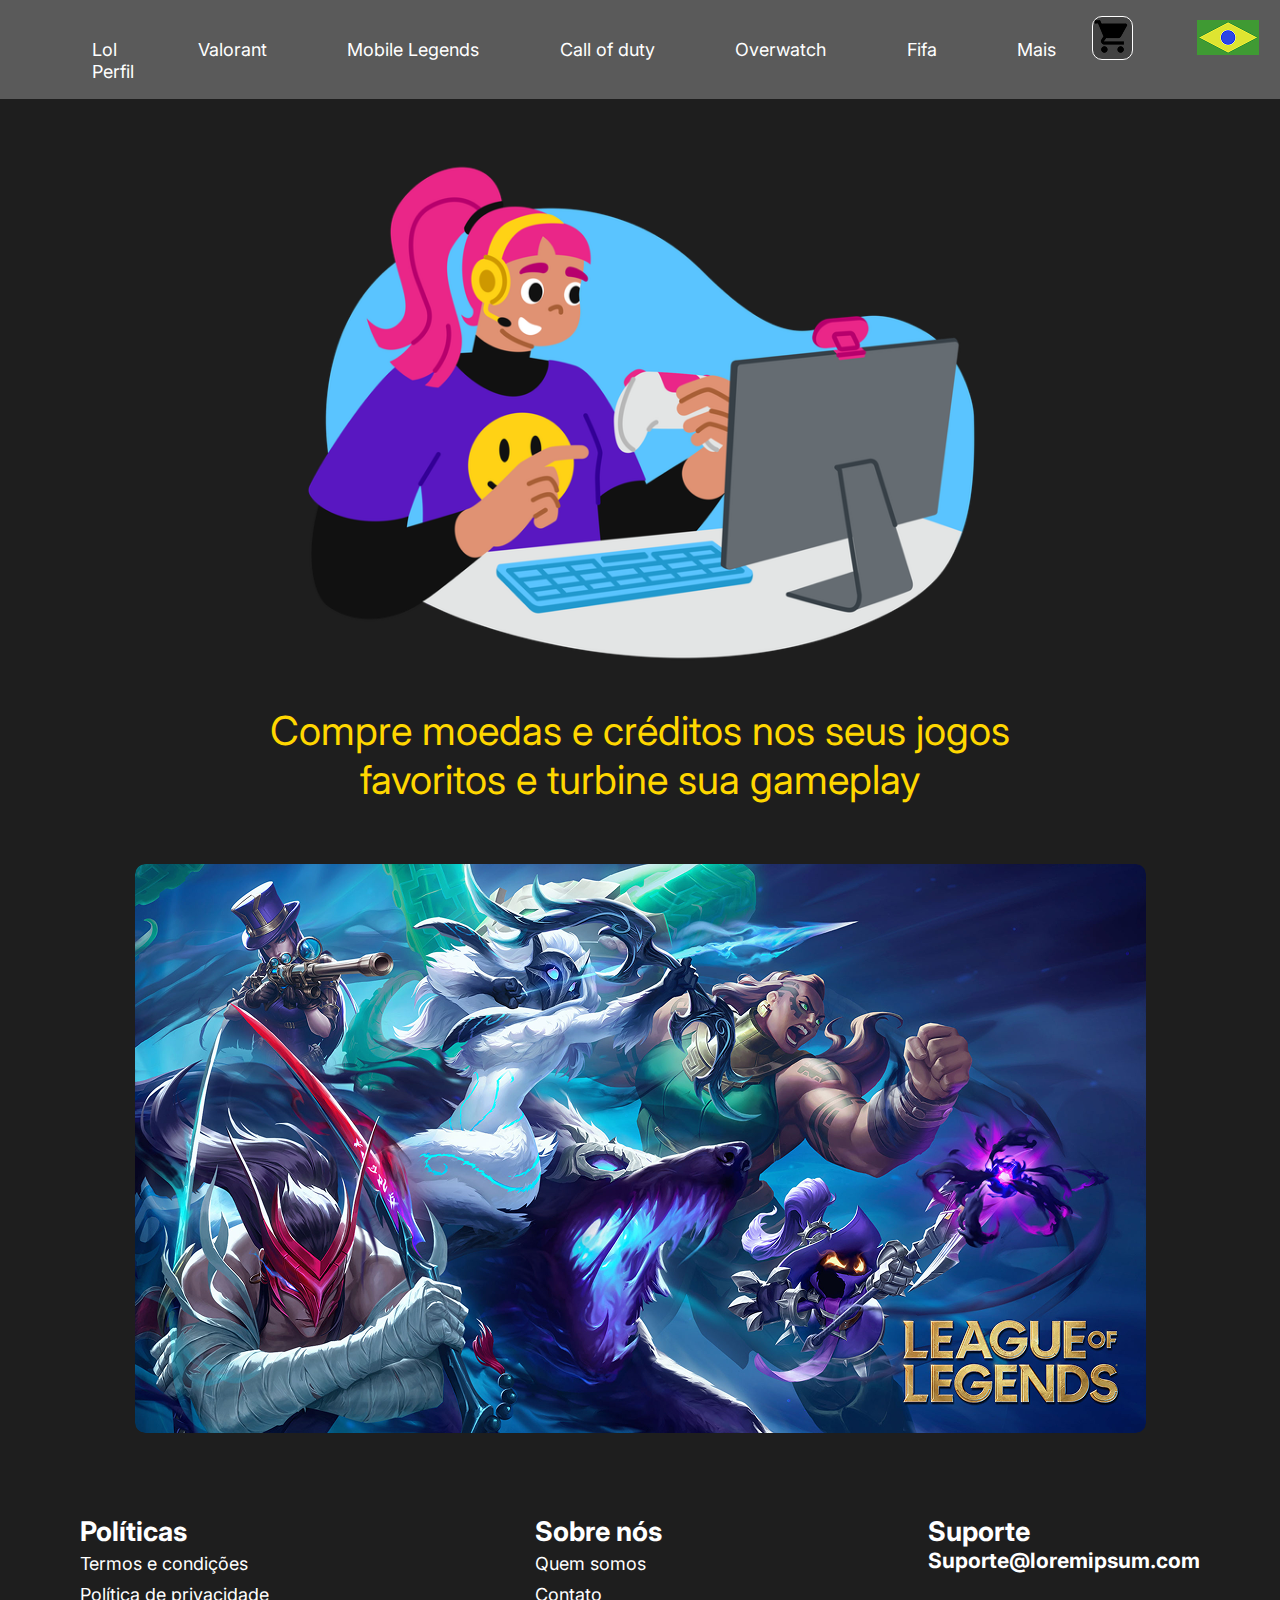
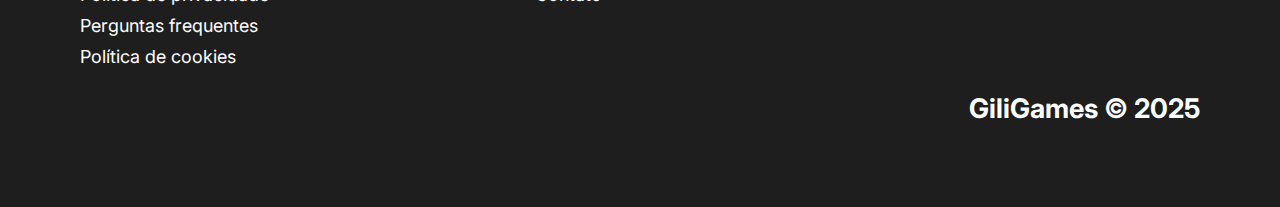
<file: index.html>
<!DOCTYPE html>
<html lang="pt-br">
<head>
    <meta charset="UTF-8">
    <meta name="viewport" content="width=device-width, initial-scale=1.0">
    <title>GiliGames</title>
    <link rel="stylesheet" href="index.css">
    <link href="https://fonts.googleapis.com/css2?family=Inter:wght@400;700&display=swap" rel="stylesheet">
</head>
<body>
    <header>
        <!-- menu hamburguer somente para mobile -->
        <button class="menu-hamburguer" aria-label="Abrir menu de navegação">
            <span></span>
            <span></span>
            <span></span>
        </button>
        <!-- cabeçalho navegável do site -->
        <nav class="header">
            <a href="lol.html">Lol</a>
            <a href="#">Valorant</a>
            <a href="#">Mobile Legends</a>
            <a href="#">Call of duty</a>
            <a href="#">Overwatch</a>
            <a href="#">Fifa</a>
            <a href="#">Mais</a>
            <!-- botão de carrinho -->
            <button class="cart-button">
                <img src="img/Shopping Cart.png" alt="carrinho de compras">
            </button>
            <a href="#">Perfil</a>
        </nav>
        <div class="bandeira">
            <img src="img/bandeira Brasil 1.png" alt="Bandeira do Brasil">
        </div>
    </header>
    <div class="menu-overlay" onclick="toggleMenu()"></div>

    <main>
        <!-- imagem de ilustração -->
        <div class="banner">
            <img src="img/banner img.png" alt="">
        </div>
        <div class="texto_banner">
        <h1>
            Compre moedas e créditos nos seus jogos <br>
            favoritos e turbine sua gameplay
        </h1>
        </div>
        <!-- carrossel de imagens animadas -->
        <div class="carrossel">
            <div class="slides">
                <img src="img/lol 1.png" alt="imagem do jogo lol">
                <img src="img/valorant 1.png" alt="imagem do jogo valorant">
                <img src="img/overwatch 1.png" alt="imagem do jogo overwatch">
                <!-- cópia das imagens para loop infinito -->
                 <img src="img/lol 1.png" alt="imagem do jogo lol duplicada">
                 <img src="img/valorant 1.png" alt="imagem do jogo valorant duplicada">
                 <img src="img/overwatch 1.png" alt="imagem do jogo overwatch duplicada">
            </div>
        </div>
    </main>
     <!-- rodapé do site, com informações de contato e links úteis -->
    <footer>
        <!-- classe para organizar as classes nav em colunas -->
         <div class="footer-content">
        <nav class="politicas">
            <h2>Políticas</h2>
            <a href="#">Termos e condições</a>
            <a href="#">Política de privacidade</a>
            <a href="#">Perguntas frequentes</a>
            <a href="#">Política de cookies</a>
        </nav>

        <nav class="sobre">
            <h2>Sobre nós</h2>
            <a href="#">Quem somos</a>
            <a href="contato.html">Contato</a>
        </nav>

        <div class="suporte">
            <h2>Suporte</h2>
            <h3>Suporte@loremipsum.com</h3>
        </div>
         </div>

        <div class="footer-copy">
        <h2>GiliGames &copy; 2025</h2>
        </div>

    </footer>
    <script src="js/index.js"></script>
</body>
</html>
</file>
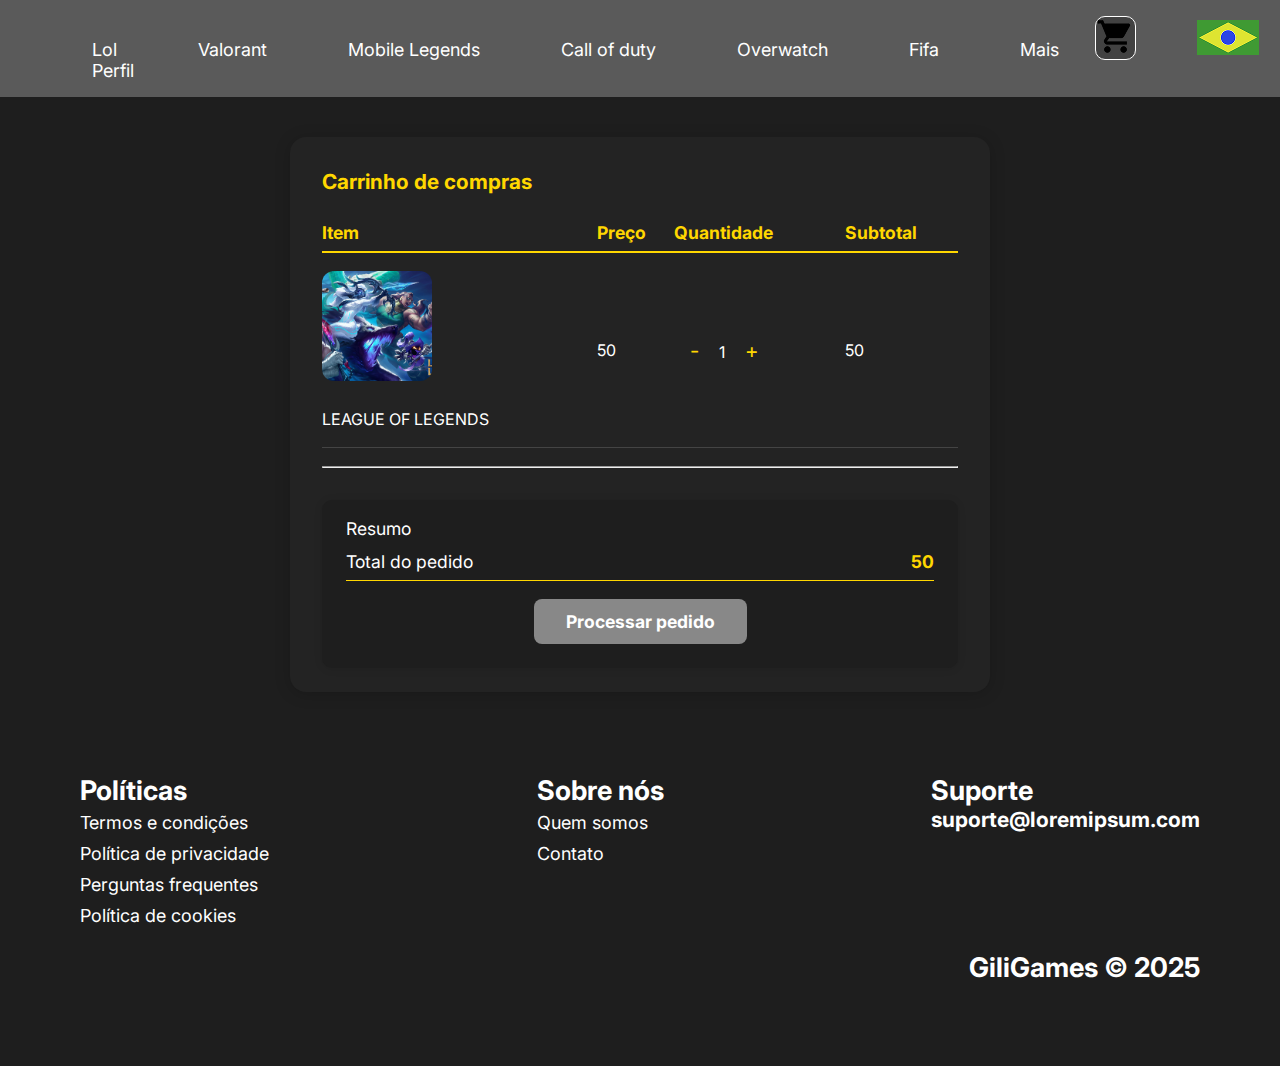
<file: checkout.html>
<!DOCTYPE html>
<html lang="pt-br">
<head>
    <meta charset="UTF-8">
    <meta name="viewport" content="width=device-width, initial-scale=1.0">
    <title>Confirmação de Pedido - GiliGames</title>
    <link rel="stylesheet" href="index.css">
    <link href="https://fonts.googleapis.com/css2?family=Inter:wght@400;700&display=swap" rel="stylesheet">
    <style>
    body, main, table, h2, h3, span, button, input, td, th {
      font-family: 'Inter', sans-serif;
    }
    </style>

</head>
<body>
    <header>
        <!-- cabeçalho navegável do site -->
        <nav class="header">
            <a href="lol.html">Lol</a>
            <a href="#">Valorant</a>
            <a href="#">Mobile Legends</a>
            <a href="#">Call of duty</a>
            <a href="#">Overwatch</a>
            <a href="#">Fifa</a>
            <a href="#">Mais</a>
            <button class="cart-button">
                <img src="img/Shopping Cart.png" alt="carrinho de compras">
            </button>
            <a href="#">Perfil</a>
        </nav>
        <div class="bandeira">
            <img src="img/bandeira Brasil 1.png" alt="Bandeira do Brasil">
        </div>
    </header>
    <main>
        <section class="carrinho-confirmacao">
            <h2 class="titulo-carrinho">Carrinho de compras</h2>
            <table class="tabela-carrinho">
                <thead>
                    <tr>
                        <th>Item</th>
                        <th>Preço</th>
                        <th>Quantidade</th>
                        <th>Subtotal</th>
                    </tr>
                </thead>
                <tbody>
                    <tr>
                        <td><img src="img/lol 1.png" alt="League of Legends" class="img-carrinho"><br>LEAGUE OF LEGENDS</td>
                        <td>50</td>
                        <td>
                            <button class="menos">-</button>
                            <span>1</span>
                            <button class="mais">+</button>
                        </td>
                        <td>50</td>
                    </tr>
                </tbody>
            </table>
            <hr>
            <div class="resumo-carrinho">
                <h3>Resumo</h3>
                <div class="total-pedido">
                    <span>Total do pedido</span>
                    <span id="total-pedido">50</span>
                </div>
                <button class="btn-processar">Processar pedido</button>
            </div>
        </section>
    </main>
    <footer>
        <!-- rodapé do site, com informações de contato e links úteis -->
        <div class="footer-content">
            <nav class="politicas">
                <h2>Políticas</h2>
                <a href="#">Termos e condições</a>
                <a href="#">Política de privacidade</a>
                <a href="#">Perguntas frequentes</a>
                <a href="#">Política de cookies</a>
            </nav>
            <nav class="sobre">
                <h2>Sobre nós</h2>
                <a href="#">Quem somos</a>
                <a href="contato.html">Contato</a>
            </nav>
            <div class="suporte">
                <h2>Suporte</h2>
                <h3>suporte@loremipsum.com</h3>
            </div>
        </div>
        <div class="footer-copy">
            <h2>GiliGames &copy; 2025</h2>
        </div>
    </footer>
</body>
</html>
</file>
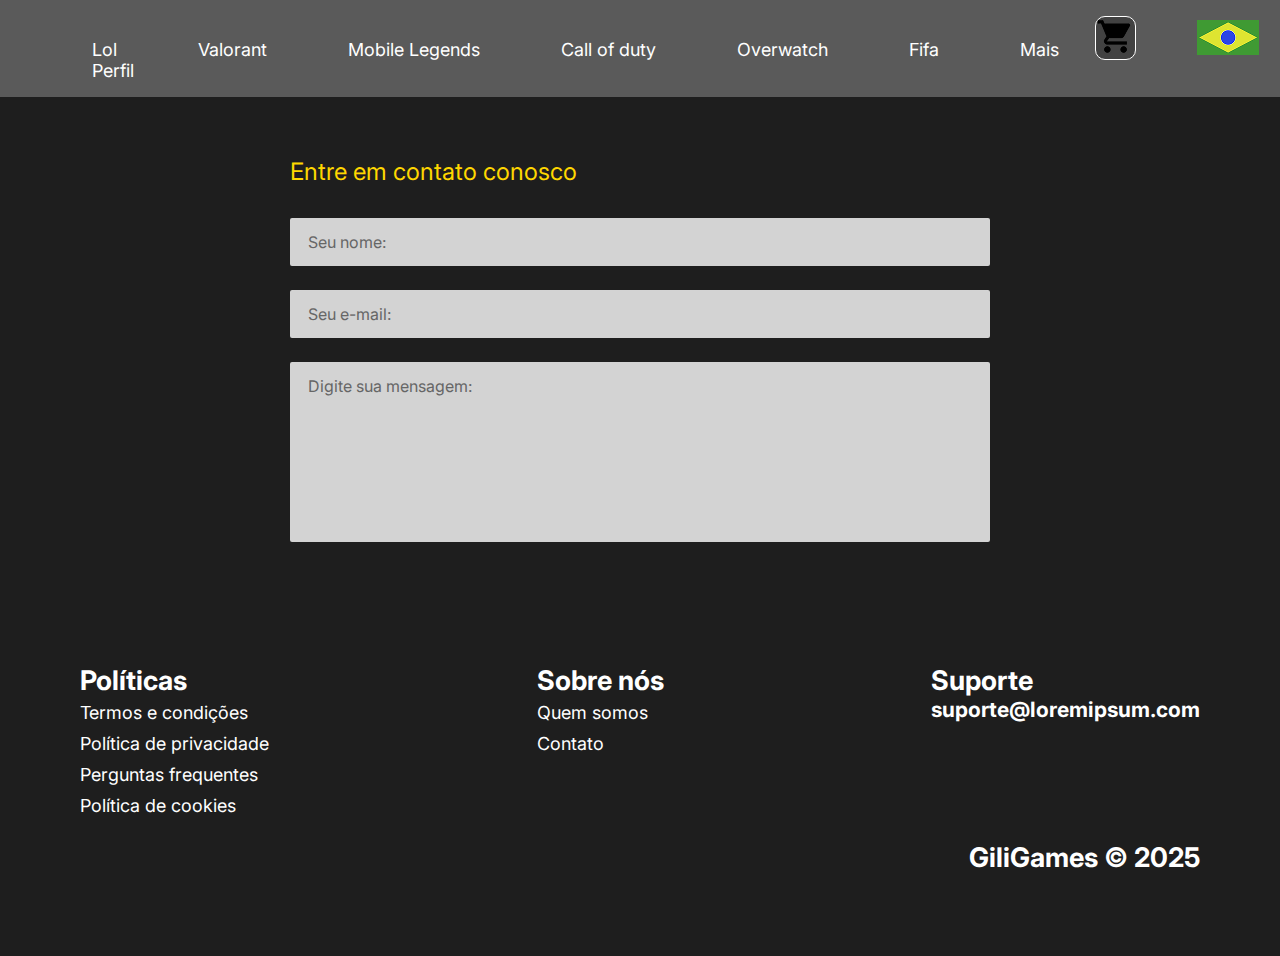
<file: contato.html>
<!DOCTYPE html>
<html lang="pt-br">
<head>
    <meta charset="UTF-8">
    <meta name="viewport" content="width=device-width, initial-scale=1.0">
    <title>Contato - GiliGames</title>
    <link rel="stylesheet" href="index.css">
    <link href="https://fonts.googleapis.com/css2?family=Inter:wght@400;700&display=swap" rel="stylesheet">
    <style>
    body, input, textarea, button, h1, h2, h3, label {
      font-family: 'Inter', sans-serif;
    }
    .contato-container {
      max-width: 700px;
      margin: 60px auto 0 auto;
      background: none;
      padding: 0 0 40px 0;
    }
    .contato-titulo {
      color: #ffd700;
      font-size: 1.5rem;
      margin-bottom: 32px;
      font-weight: 400;
    }
    .contato-form {
      display: flex;
      flex-direction: column;
      gap: 24px;
    }
    .contato-form input,
    .contato-form textarea {
      background: #d3d3d3;
      border: none;
      border-radius: 2px;
      padding: 14px 18px;
      font-size: 1rem;
      color: #232323;
      margin-bottom: 0;
      width: 100%;
      resize: none;
    }
    .contato-form textarea {
      min-height: 180px;
      max-width: 100%;
    }
    .contato-form input::placeholder,
    .contato-form textarea::placeholder {
      color: #666;
      font-size: 1rem;
    }
    @media (max-width: 800px) {
      .contato-container {
        max-width: 98vw;
        padding: 0 2vw 24px 2vw;
      }
    }
    </style>
</head>
<body>
    <header>
        <nav class="header">
            <a href="lol.html">Lol</a>
            <a href="#">Valorant</a>
            <a href="#">Mobile Legends</a>
            <a href="#">Call of duty</a>
            <a href="#">Overwatch</a>
            <a href="#">Fifa</a>
            <a href="#">Mais</a>
            <button class="cart-button">
                <img src="img/Shopping Cart.png" alt="carrinho de compras">
            </button>
            <a href="#">Perfil</a>
        </nav>
        <div class="bandeira">
            <img src="img/bandeira Brasil 1.png" alt="Bandeira do Brasil">
        </div>
    </header>
    <main>
        <div class="contato-container">
            <h2 class="contato-titulo">Entre em contato conosco</h2>
            <form class="contato-form">
                <input type="text" placeholder="Seu nome:" required>
                <input type="email" placeholder="Seu e-mail:" required>
                <textarea placeholder="Digite sua mensagem:" required></textarea>
            </form>
        </div>
    </main>
    <footer>
        <div class="footer-content">
            <nav class="politicas">
                <h2>Políticas</h2>
                <a href="#">Termos e condições</a>
                <a href="#">Política de privacidade</a>
                <a href="#">Perguntas frequentes</a>
                <a href="#">Política de cookies</a>
            </nav>
            <nav class="sobre">
                <h2>Sobre nós</h2>
                <a href="#">Quem somos</a>
                <a href="contato.html">Contato</a>
            </nav>
            <div class="suporte">
                <h2>Suporte</h2>
                <h3>suporte@loremipsum.com</h3>
            </div>
        </div>
        <div class="footer-copy">
            <h2>GiliGames &copy; 2025</h2>
        </div>
    </footer>
</body>
</html>
</file>
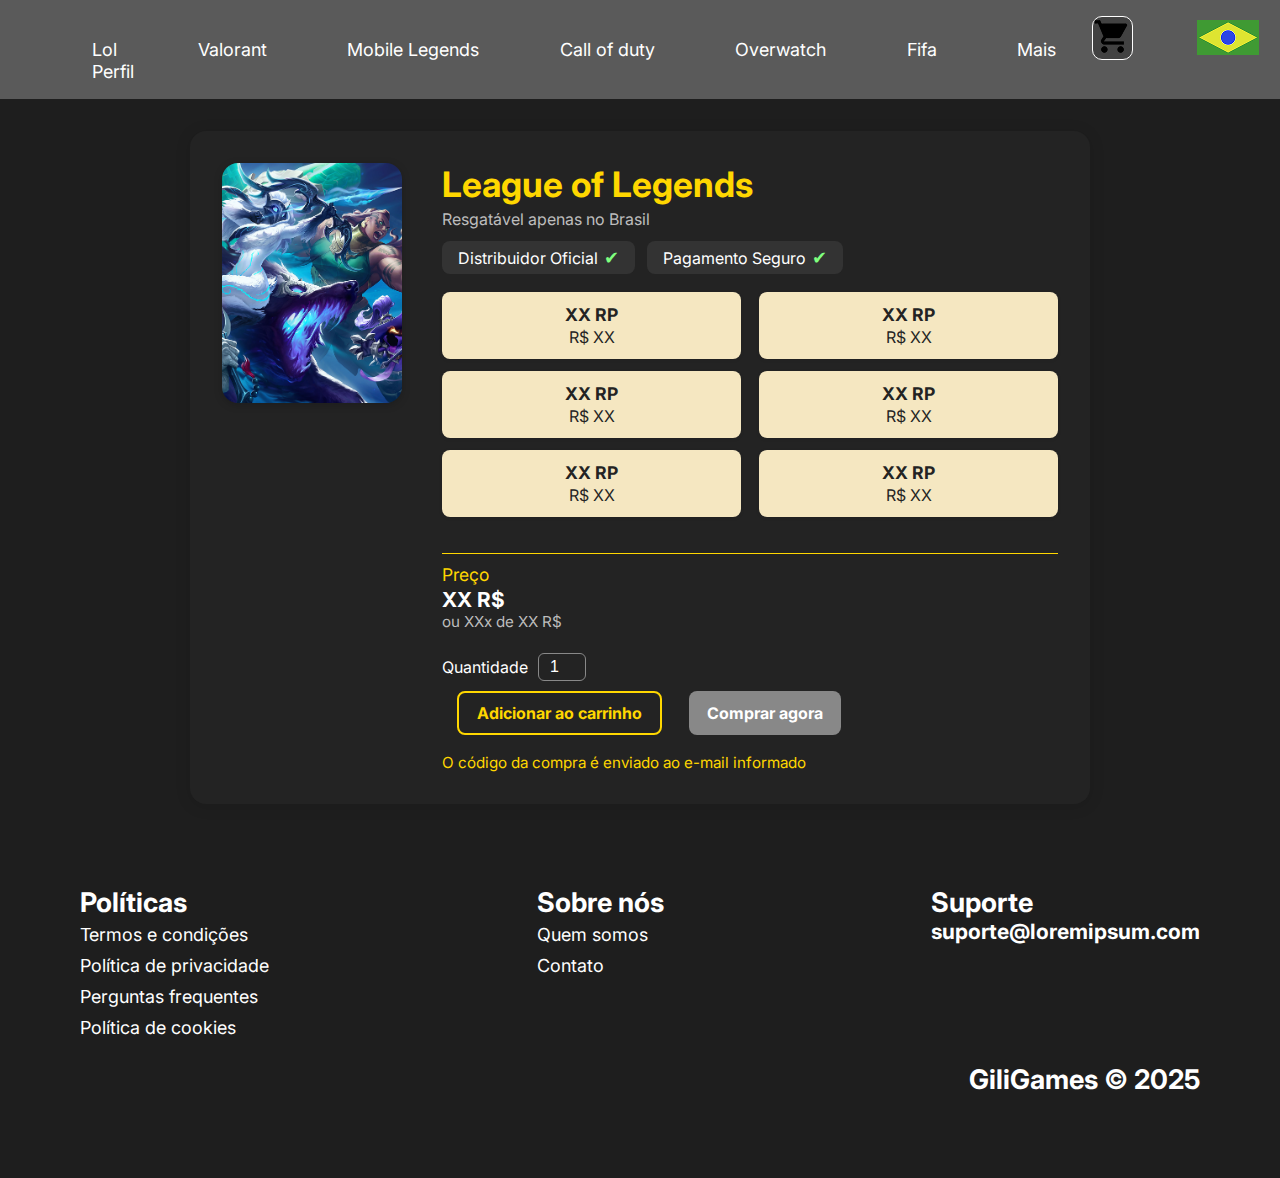
<file: lol.html>
<!DOCTYPE html>
<html lang="pt-br">
<head>
    <meta charset="UTF-8">
    <meta name="viewport" content="width=device-width, initial-scale=1.0">
    <title>League of Legends - GiliGames</title>
    <link rel="stylesheet" href="index.css">
    <link href="https://fonts.googleapis.com/css2?family=Inter:wght@400;700&display=swap" rel="stylesheet">
</head>
<body>
    <header>
        <button class="menu-hamburguer" aria-label="Abrir menu de navegação">
            <span></span>
            <span></span>
            <span></span>
        </button>
        <nav class="header">
            <!-- cabeçalho navegável do site -->
            <a href="lol.html">Lol</a>
            <a href="#">Valorant</a>
            <a href="#">Mobile Legends</a>
            <a href="#">Call of duty</a>
            <a href="#">Overwatch</a>
            <a href="#">Fifa</a>
            <a href="#">Mais</a>
            <button class="cart-button">
                <img src="img/Shopping Cart.png" alt="carrinho de compras">
                <span class="cart-badge" id="cart-badge" style="display:none;">0</span>
            </button>
            <a href="#">Perfil</a>
        </nav>
        <div class="bandeira">
            <img src="img/bandeira Brasil 1.png" alt="Bandeira do Brasil">
        </div>
    </header>
    <div class="menu-overlay"></div>
    <main class="produto-main">
        <section class="produto-container">
            <div class="produto-img">
                <img src="img/lol 1.png" alt="League of Legends">
            </div>
            <div class="produto-info">
                <h1>League of Legends</h1>
                <span class="produto-regiao">Resgatável apenas no Brasil</span>
                <div class="produto-tags">
                    <span class="tag-oficial">Distribuidor Oficial <span class="check">✔</span></span>
                    <span class="tag-seguro">Pagamento Seguro <span class="check">✔</span></span>
                </div>
                <!-- opções de compra do produto -->
                <div class="produto-opcoes">
                    <div class="produto-opcao">XX RP<br><span>R$ XX</span></div>
                    <div class="produto-opcao">XX RP<br><span>R$ XX</span></div>
                    <div class="produto-opcao">XX RP<br><span>R$ XX</span></div>
                    <div class="produto-opcao">XX RP<br><span>R$ XX</span></div>
                    <div class="produto-opcao">XX RP<br><span>R$ XX</span></div>
                    <div class="produto-opcao">XX RP<br><span>R$ XX</span></div>
                </div>
                <div class="produto-preco">
                    <span>Preço</span>
                    <div class="produto-preco-valor">XX R$</div>
                    <div class="produto-preco-parcela">ou XXx de XX R$</div>
                </div>
                <div class="produto-quantidade">
                    <label for="quantidade">Quantidade</label>
                    <input type="number" id="quantidade" min="1" value="1">
                </div>
                <div class="produto-botoes">
                    <button class="btn-carrinho">Adicionar ao carrinho</button>
                    <button class="btn-comprar">Comprar agora</button>
                </div>
                <div class="produto-info-extra">
                    O código da compra é enviado ao e-mail informado
                </div>
            </div>
        </section>
    </main>
    <footer>
        <!-- rodapé do site, com informações de contato e links úteis -->
        <div class="footer-content">
            <nav class="politicas">
                <h2>Políticas</h2>
                <a href="#">Termos e condições</a>
                <a href="#">Política de privacidade</a>
                <a href="#">Perguntas frequentes</a>
                <a href="#">Política de cookies</a>
            </nav>
            <nav class="sobre">
                <h2>Sobre nós</h2>
                <a href="#">Quem somos</a>
                <a href="contato.html">Contato</a>
            </nav>
            <div class="suporte">
                <h2>Suporte</h2>
                <h3>suporte@loremipsum.com</h3>
            </div>
        </div>
        <div class="footer-copy">
            <h2>GiliGames &copy; 2025</h2>
        </div>
    </footer>
    <script src="js/index.js"></script>
</body>
</html>
</file>
<file: index.css>
/* Estilos da página home (index.html) */
* {
    margin: 0;
    padding: 0;
    box-sizing: border-box;
}

body {
    background-color: #1e1e1e;
    font-size: 18px;
}

header {
    display: flex;
    align-items: center;
    justify-content: space-between;
    padding: 1rem 2rem;
    background-color: #5a5a5a;
}

nav.header a {
    color: #ffffff;
    text-decoration: none;
    margin-right: 1rem;
    display: inline-block;
    align-items: center;
    padding-left: 60px;
    font-family: Inter, sans-serif;
    text-align: center;
}

nav.header a:hover {
    color: #ffd700;
}

button {
    background-color: #424242;
    border: 1px solid #ffffff;
    border-radius: 10px;
    cursor: pointer;
    margin-left: 15px;
}


button.header img {
    width: 39px;
    height: 39px;
}

.bandeira {
    position: fixed;
    right: 20px;
    top: 20px;
    z-index: 1000;
}

.banner {
    width: 1000px;
    margin: 0 auto;
    display: flex;
    flex-direction: column;
    align-items: center;
    margin-top: 40px;
    position: relative;
}

.banner img {
    width: 70%;
    height: auto;
    border-radius: 10px;
}

.texto_banner h1 {
    color: #ffd700;
    text-align: center;
    font-family: Inter, sans-serif;
    font-size: 40px;
    font-weight: 400;
    margin-top: 20px;
}

.carrossel {
    width: 1011px;
    height: 569px;
    margin: 60px auto 0;
    overflow: hidden;
    position: relative;
    border-radius: 10px;
}

.slides {
    display: flex;
    width: calc(1011px * 6);
    animation: scroll-carousel 12s linear infinite;
}

.slides img {
    width: 1011px;
    height: 569px;
    object-fit: cover;
    flex-shrink: 0;
    border-radius: 10px;
}

/* Animação do carrossel */
@keyframes scroll-carousel {
    0% {
        transform: translateX(0);
    }
    100% {
        transform: translateX(-3033px); /* 1011px * 3 */
    }
}

footer {
    background-color: #1e1e1e;
    color: #ffffff;
    padding: 2rem 0;
    font-family: Inter, sans-serif;
    margin-top: 50px;
    margin-bottom: 50px;
}

.footer-content {
    display: flex;
    justify-content: space-between;
    padding: 0 80px;
}

.footer-copy {
    text-align: right;
    padding-right: 80px;
    margin-top: 20px;
}

.politicas,
.sobre,
.suporte {
    display: flex;
    flex-direction: column;
    font-size: 18px;
}

.politicas a,
.sobre a {
    color: #ffffff;
    text-decoration: none;
    margin: 5px 0;
}

.politicas a:hover,
.sobre a:hover {
    color: #ffd700;
}

.menu-hamburguer {
  display: none;
  flex-direction: column;
  justify-content: center;
  width: 40px;
  height: 40px;
  background: none;
  border: none;
  cursor: pointer;
  gap: 6px;
  z-index: 1200;
}

.menu-hamburguer span {
  display: block;
  height: 5px;
  width: 100%;
  background: #ffd700;
  border-radius: 2px;
}

/* Estilos e responsividade para telas menores */
@media (max-width: 1024px) {
    header, .footer-content {
        flex-direction: column;
        align-items: flex-start;
        padding: 1rem;
    }
    .banner, .carrossel {
        width: 100vw;
        max-width: 100%;
        margin-top: 20px;
    }
    .slides, .slides img {
        width: 100vw;
        max-width: 100%;
        height: auto;
    }
    .footer-content {
        padding: 0 20px;
        gap: 32px;
    }
    .politicas, .sobre, .suporte {
        margin-bottom: 24px;
    }
    .politicas a, .sobre a, .suporte h3 {
        margin: 10px 0;
    }
}

/* Estilos e responsividade para mobile */
@media (max-width: 600px) {
    header {
        flex-direction: row;
        justify-content: flex-start;
        align-items: center;
        padding: 0.5rem 1rem;
    }
    .menu-hamburguer {
        order: 0;
        margin-left: 0;
        margin-right: 0;
    }
    .bandeira {
        order: 2;
        margin-left: auto;
    }
    .menu-hamburguer {
        display: flex;
        margin-left: 0;
        margin-right: 10px;
        z-index: 1200;
    }
    nav.header {
        display: none;
        flex-direction: column;
        background: #1e1e1e !important;
        border-right: 2px solid #ffd700;
        box-shadow: 2px 0 8px rgba(0,0,0,0.3);
        position: fixed;
        top: 0;
        left: 0;
        width: 70vw;
        max-width: 320px;
        height: 100vh;
        z-index: 2000;
        padding: 56px 16px 16px 16px;
        transition: transform 0.3s ease;
    }
    nav.header.show {
        display: flex;
    }
    nav.header a, nav.header button {
        color: #fff !important;
        border: none;
        border-top: none !important;
        border-bottom: 1px solid #333;
        background: none;
        font-family: Inter, sans-serif;
        font-size: 1rem;
        transition: background 0.2s, color 0.2s;
        text-align: left;
        width: 100%;
        margin: 0;
        padding: 12px 0;
        padding-left: 0 !important;
    }
    nav.header a:hover, nav.header button:hover {
        color: #ffd700 !important;
        background: #232323;
    }
    .bandeira {
        background: none;
        border: none;
        margin-bottom: 20px;
        margin-left: 0;
        margin-right: 0;
        display: flex;
        justify-content: flex-start;
    }
    .menu-hamburguer {
        background: none;
        border: none;
        position: fixed;
        top: 16px;
        left: 16px;
        z-index: 2100;
    }
    /* Overlay para escurecer o fundo */
    .menu-overlay {
        display: none;
        position: fixed;
        top: 0;
        left: 0;
        width: 100vw;
        height: 100vh;
        background: rgba(0,0,0,0.5);
        z-index: 1500;
    }
    .menu-overlay.show {
        display: block;
    }
    header .cart-button {
        position: absolute;
        top: 10px;
        right: 60px;
        z-index: 1100;
    }
    .banner, .carrossel {
        width: 100vw;
        max-width: 100%;
        margin-top: 20px;
    }
    .banner img, .slides img {
        width: 100vw;
        max-width: 100%;
        height: auto;
    }
    .texto_banner h1 {
        font-size: 22px;
        padding: 0 10px;
    }
    .footer-content {
        flex-direction: column;
        align-items: flex-start;
        padding: 0 10px;
        gap: 40px;
    }
    .footer-copy {
        text-align: left;
        padding-right: 10px;
    }
    .politicas, .sobre, .suporte {
        margin-bottom: 32px;
    }
    .politicas a, .sobre a, .suporte h3 {
        margin: 14px 0;
    }
    .slides {
        animation-duration: 20s !important;
    }
}

@media (max-width: 1024px) and (min-width: 601px) {
  header {
    flex-direction: row;
    justify-content: space-between;
    align-items: center;
    padding: 0.5rem 1rem;
  }
  nav.header {
    flex-wrap: wrap;
    justify-content: center;
    width: 100%;
    padding: 0;
    background: #5a5a5a;
    position: static;
    height: auto;
  }
  nav.header a, nav.header button {
    margin: 0.5rem 0.5rem;
    padding-left: 0;
    font-size: 1rem;
    width: auto;
    background: none;
    border: none;
    text-align: center;
  }
  .bandeira {
    position: static;
    margin-left: 10px;
    margin-right: 0;
    display: flex;
    align-items: center;
  }
}

/* Estilos para página de produto (lol.html) */
.produto-main {
  display: flex;
  flex-direction: column;
  align-items: center;
  min-height: 70vh;
  margin-top: 32px;
  margin-bottom: 32px;
}
.produto-container {
  display: flex;
  flex-direction: row;
  background: #232323;
  border-radius: 16px;
  box-shadow: 0 2px 16px rgba(0,0,0,0.12);
  padding: 32px;
  gap: 40px;
  max-width: 900px;
  width: 100%;
}
.produto-img img {
  width: 180px;
  height: 240px;
  object-fit: cover;
  border-radius: 16px;
  box-shadow: 0 2px 8px rgba(0,0,0,0.18);
}
.produto-info {
  display: flex;
  flex-direction: column;
  flex: 1;
  color: #fff;
  font-family: Inter, sans-serif;
}
.produto-info h1 {
  color: #ffd700;
  font-size: 2.2rem;
  margin-bottom: 4px;
}
.produto-regiao {
  color: #bdbdbd;
  font-size: 1rem;
  margin-bottom: 12px;
  display: inline-block;
}
.produto-tags {
  display: flex;
  gap: 12px;
  margin-bottom: 18px;
}
.tag-oficial, .tag-seguro {
  background: #333;
  color: #fff;
  border-radius: 8px;
  padding: 6px 16px;
  font-size: 1rem;
  display: flex;
  align-items: center;
  gap: 6px;
}
.tag-oficial .check, .tag-seguro .check {
  color: #7fff7f;
  font-size: 1.1em;
}
.produto-opcoes {
  display: grid;
  grid-template-columns: 1fr 1fr;
  gap: 12px 18px;
  margin-bottom: 18px;
  cursor: pointer;
}
.produto-opcao {
  background: #f5e7c1;
  color: #232323;
  border-radius: 8px;
  padding: 12px 0;
  text-align: center;
  font-weight: 700;
  font-size: 1.1rem;
  box-shadow: 0 1px 4px rgba(0,0,0,0.07);
}
.produto-opcao span {
  display: block;
  font-weight: 400;
  font-size: 1rem;
  margin-top: 2px;
}
.produto-preco {
  margin: 18px 0 10px 0;
  border-top: 1px solid #ffd700;
  padding-top: 10px;
}
.produto-preco span {
  color: #ffd700;
  font-size: 1.1rem;
}
.produto-preco-valor {
  font-size: 1.3rem;
  font-weight: 700;
  margin-top: 2px;
}
.produto-preco-parcela {
  color: #bdbdbd;
  font-size: 0.95rem;
}
.produto-quantidade {
  margin: 12px 0 10px 0;
  display: flex;
  align-items: center;
  gap: 10px;
}
.produto-quantidade label {
  font-size: 1rem;
  color: #fff;
}
.produto-quantidade input[type="number"] {
  width: 48px;
  padding: 4px 8px;
  border-radius: 6px;
  border: 1px solid #888;
  background: #232323;
  color: #fff;
  font-size: 1rem;
  text-align: center;
}
.produto-botoes {
  display: flex;
  gap: 12px;
  margin-bottom: 10px;
}
.btn-carrinho, .btn-comprar {
  padding: 10px 18px;
  border-radius: 8px;
  border: none;
  font-size: 1rem;
  font-family: Inter, sans-serif;
  font-weight: 700;
  cursor: pointer;
  transition: background 0.2s, color 0.2s;
}
.btn-carrinho {
  background: #232323;
  color: #ffd700;
  border: 2px solid #ffd700;
}
.btn-carrinho:hover {
  background: #ffd700;
  color: #232323;
}
.btn-comprar {
  background: #888;
  color: #fff;
}
.btn-comprar:hover {
  background: #ffd700;
  color: #232323;
}
.produto-info-extra {
  color: #ffd700;
  font-size: 0.95rem;
  margin-top: 8px;
}
@media (max-width: 900px) {
  .produto-container {
    flex-direction: column;
    align-items: center;
    padding: 18px;
    gap: 24px;
  }
  .produto-img img {
    width: 140px;
    height: 180px;
  }
}
@media (max-width: 600px) {
  .produto-main {
    margin-top: 16px;
    margin-bottom: 16px;
  }
  .produto-container {
    padding: 8px;
    gap: 12px;
  }
  .produto-info h1 {
    font-size: 1.3rem;
  }
  .produto-img img {
    width: 100px;
    height: 120px;
  }
  .produto-opcoes {
    gap: 8px 8px;
  }
  .produto-botoes {
    flex-direction: column;
    gap: 8px;
  }
}

/* Destaque para opção selecionada */
.produto-opcao.selected {
  border: 2px solid #ffd700;
  box-shadow: 0 0 8px #ffd70055;
  background: #fffbe6;
  color: #232323;
}

/* Badge de quantidade no carrinho */
.cart-badge {
  position: absolute;
  top: 2px;
  right: 2px;
  background: #ffd700;
  color: #232323;
  font-size: 0.8rem;
  font-weight: bold;
  border-radius: 50%;
  padding: 2px 7px;
  min-width: 18px;
  text-align: center;
  z-index: 10;
  border: 2px solid #232323;
  transition: transform 0.2s;
}
.cart-badge.animate {
  transform: scale(1.3);
}

.cart-button {
  position: relative;
}

/* ====== ESTILOS CHECKOUT ====== */
.carrinho-confirmacao {
  max-width: 700px;
  margin: 40px auto 0 auto;
  background: #232323;
  border-radius: 16px;
  padding: 32px 32px 24px 32px;
  box-shadow: 0 2px 16px rgba(0,0,0,0.18);
}
.titulo-carrinho {
  color: #ffd700;
  font-size: 1.3rem;
  font-family: Inter, sans-serif;
  margin-bottom: 18px;
  text-align: left;
}
.tabela-carrinho {
  width: 100%;
  border-collapse: collapse;
  margin-bottom: 18px;
}
.tabela-carrinho th {
  color: #ffd700;
  font-weight: 700;
  font-size: 1.1rem;
  border-bottom: 2px solid #ffd700;
  padding: 10px 0 8px 0;
  text-align: left;
}
.tabela-carrinho td {
  color: #fff;
  font-size: 1rem;
  padding: 18px 8px 18px 0;
  border-bottom: 1px solid #444;
  vertical-align: middle;
}
.img-carrinho {
  width: 110px;
  height: 110px;
  object-fit: cover;
  border-radius: 12px;
  display: block;
  margin-bottom: 8px;
}
.tabela-carrinho button.menos,
.tabela-carrinho button.mais {
  background: none;
  border: none;
  color: #ffd700;
  font-size: 1.3rem;
  margin: 0 8px;
  cursor: pointer;
  padding: 2px 8px;
  border-radius: 6px;
  transition: background 0.2s;
}
.tabela-carrinho button.menos:hover,
.tabela-carrinho button.mais:hover {
  background: #ffd70033;
}
.resumo-carrinho {
  margin-top: 32px;
  background: #1e1e1e;
  border-radius: 10px;
  padding: 18px 24px 24px 24px;
  box-shadow: 0 1px 8px rgba(0,0,0,0.10);
}
.resumo-carrinho h3 {
  color: #fff;
  font-size: 1.1rem;
  margin-bottom: 12px;
  font-weight: 400;
}
.total-pedido {
  display: flex;
  justify-content: space-between;
  align-items: center;
  color: #fff;
  font-size: 1.1rem;
  margin-bottom: 18px;
  border-bottom: 1px solid #ffd700;
  padding-bottom: 8px;
}
.total-pedido span:last-child {
  color: #ffd700;
  font-weight: 700;
}
.btn-processar {
  display: block;
  margin: 0 auto;
  background: #888;
  color: #fff;
  border: none;
  border-radius: 8px;
  padding: 12px 32px;
  font-size: 1.1rem;
  font-family: Inter, sans-serif;
  font-weight: 700;
  cursor: pointer;
  transition: background 0.2s, color 0.2s;
}
.btn-processar:hover {
  background: #ffd700;
  color: #232323;
}
@media (max-width: 800px) {
  .carrinho-confirmacao {
    max-width: 98vw;
    padding: 12px 2vw 18px 2vw;
  }
  .img-carrinho {
    width: 70px;
    height: 70px;
  }
  .resumo-carrinho {
    padding: 10px 6vw 16px 6vw;
  }
}
</file>
